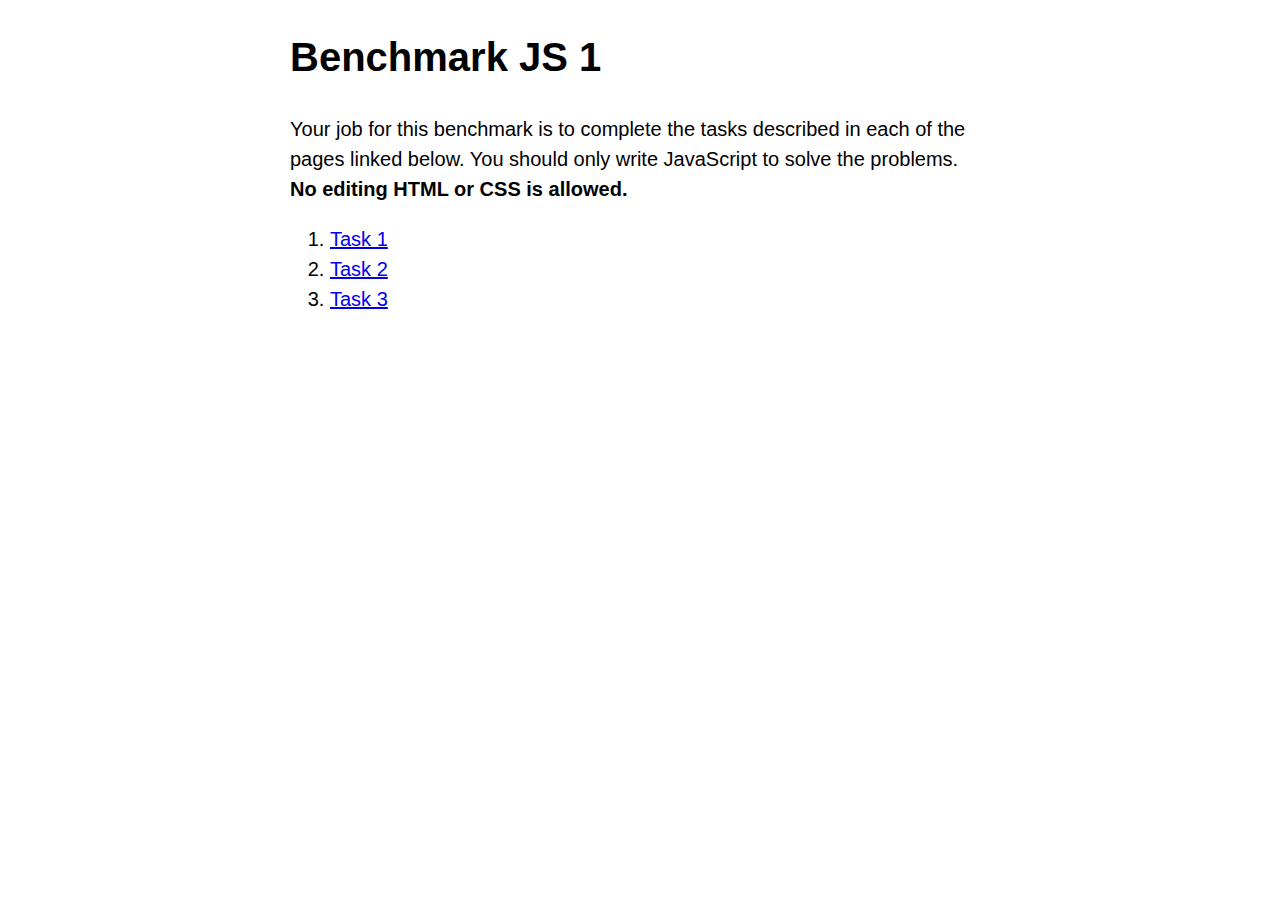
<file: unit-6-module-2-benchmark-1-JarvisPettisBC/index.html>
<!DOCTYPE html>
<html lang="en">
  <head>
    <meta charset="UTF-8" />
    <meta http-equiv="X-UA-Compatible" content="IE=edge" />
    <meta name="viewport" content="width=device-width, initial-scale=1.0" />
    <title>Benchmark JS 1</title>
    <link rel="stylesheet" href="base.css" />
    <script src="task3.js" defer></script>
  </head>
  <body>
    <h1>Benchmark JS 1</h1>
    <p>
      Your job for this benchmark is to complete the tasks described in each of
      the pages linked below. You should only write JavaScript to solve the
      problems. <b>No editing HTML or CSS is allowed.</b>
    </p>
    <ol>
      <li><a href="task1.html">Task 1</a></li>
      <li><a href="task2.html">Task 2</a></li>
      <li><a href="task3.html">Task 3</a></li>
    </ol>
  </body>
</html>
</file>
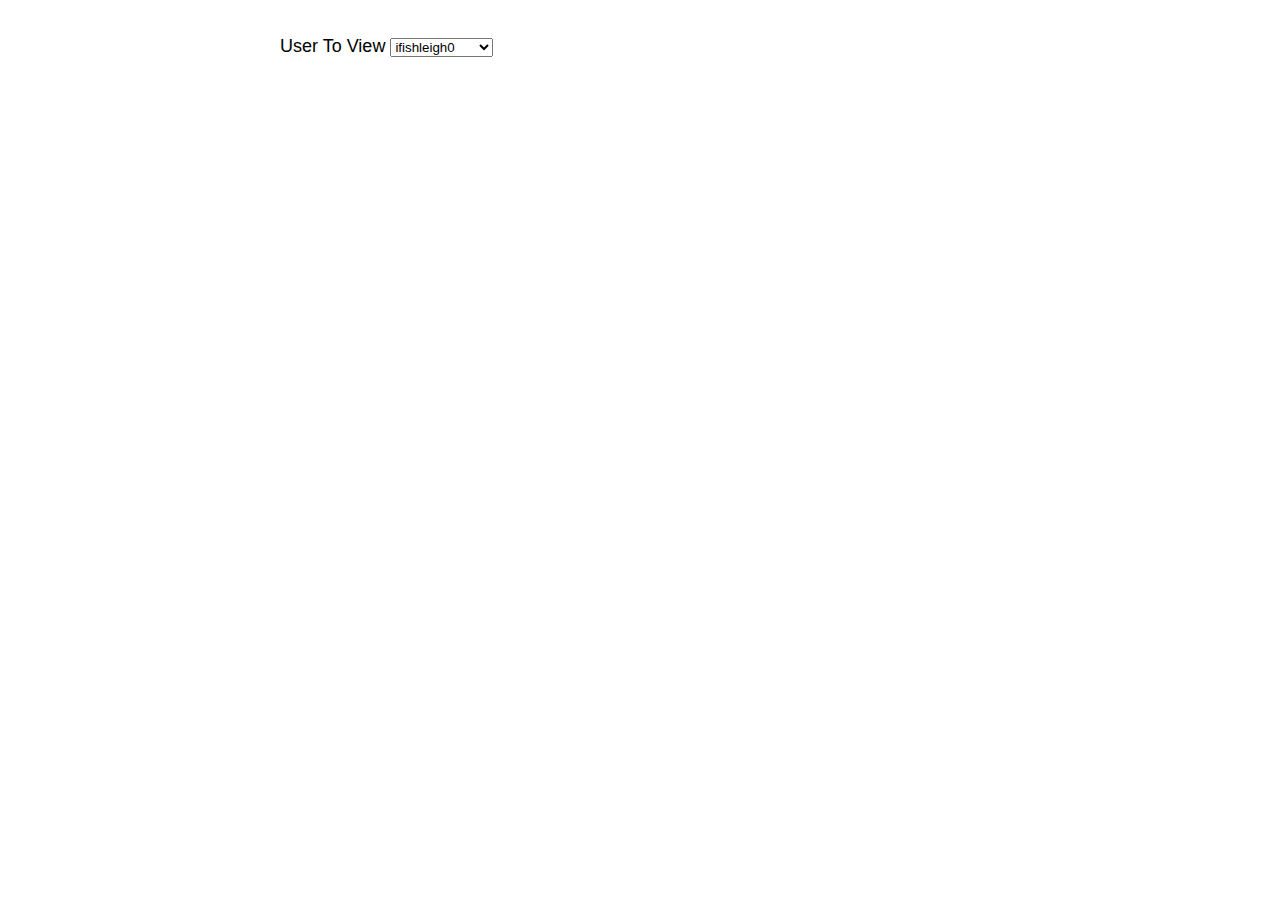
<file: unit-6-module-3-benchmark-1-JarvisPettisBC/index.html>
<!DOCTYPE html>
<html lang="en">
  <head>
    <meta charset="UTF-8" />
    <meta http-equiv="X-UA-Compatible" content="IE=edge" />
    <meta name="viewport" content="width=device-width, initial-scale=1.0" />
    <title>Document</title>
    <link rel="stylesheet" href="style.css" />
    <script src="main.js" defer></script>
  </head>
  <body>
    <label for="user-select">User To View</label>
    <select name="user" id="user-select"></select>

    <header id="author-header"></header>

    <main id="posts"></main>
  </body>
</html>
</file>
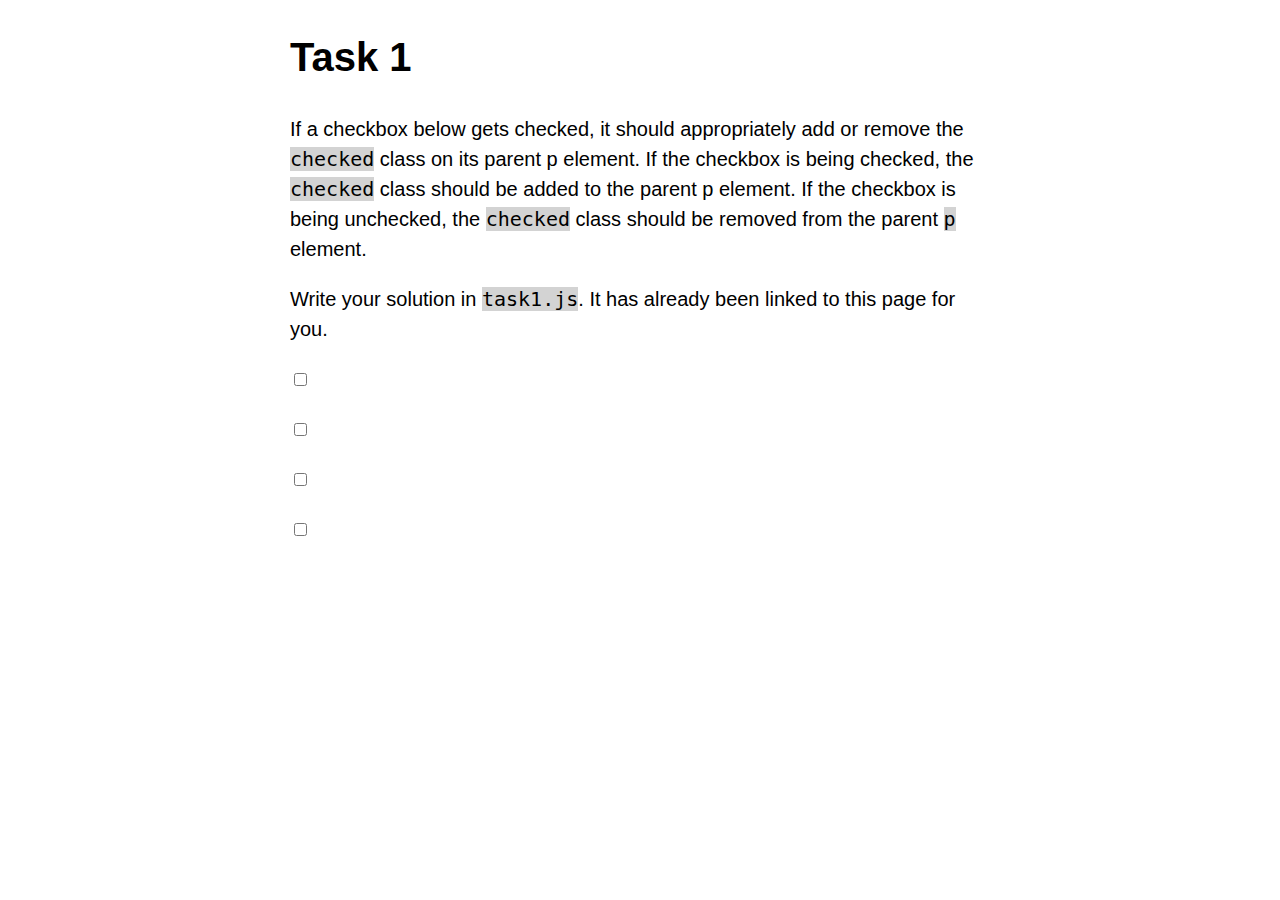
<file: unit-6-module-2-benchmark-1-JarvisPettisBC/task1.html>
<!DOCTYPE html>
<html lang="en">
  <head>
    <meta charset="UTF-8" />
    <meta http-equiv="X-UA-Compatible" content="IE=edge" />
    <meta name="viewport" content="width=device-width, initial-scale=1.0" />
    <title>Task 1</title>
    <link rel="stylesheet" href="base.css" />
    <style>
      p {
        color: white;
      }

      .checked {
        background-color: blue;
      }
    </style>
    <script src="task1.js" defer></script>
  </head>
  <body>
    <h1>Task 1</h1>
    <p style="color: black">
      If a checkbox below gets checked, it should appropriately add or remove
      the <code>checked</code> class on its parent p element. If the checkbox is
      being checked, the <code>checked</code> class should be added to the
      parent p element. If the checkbox is being unchecked, the
      <code>checked</code> class should be removed from the parent
      <code>p</code> element.
    </p>
    <p style="color: black">
      Write your solution in <code>task1.js</code>. It has already been linked
      to this page for you.
    </p>
    <p>
      <input type="checkbox" />
      JavaScript
    </p>
    <p>
      <input type="checkbox" />
      Is
    </p>
    <p>
      <input type="checkbox" />
      Not
    </p>
    <p>
      <input type="checkbox" />
      Java
    </p>
  </body>
</html>
</file>
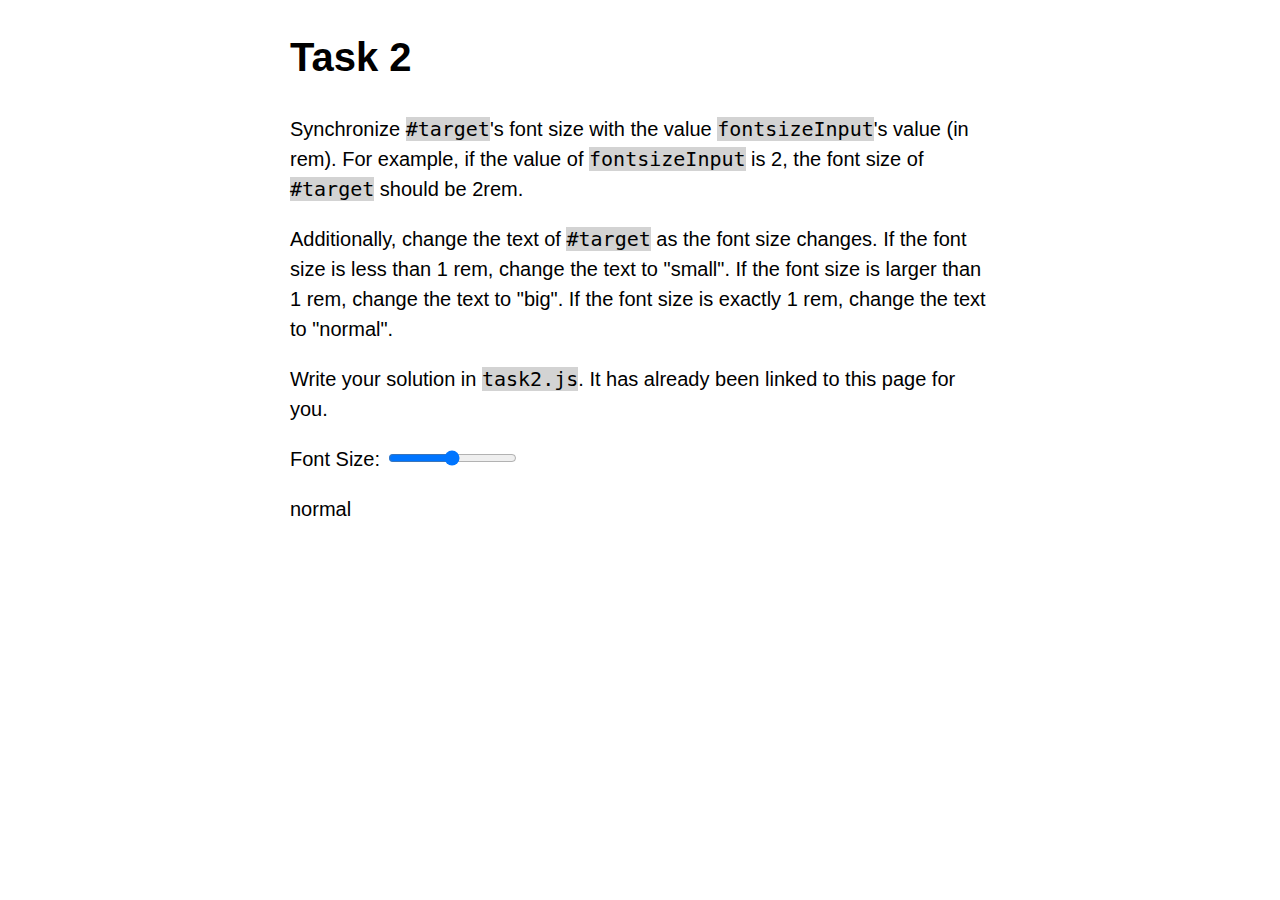
<file: unit-6-module-2-benchmark-1-JarvisPettisBC/task2.html>
<!DOCTYPE html>
<html lang="en">
  <head>
    <meta charset="UTF-8" />
    <meta http-equiv="X-UA-Compatible" content="IE=edge" />
    <meta name="viewport" content="width=device-width, initial-scale=1.0" />
    <title>Task 2</title>
    <script src="task2.js" defer></script>
    <link rel="stylesheet" href="base.css" />
  </head>
  <body>
    <h1>Task 2</h1>
    <p>
      Synchronize <code>#target</code>'s font size with the value
      <code>fontsizeInput</code>'s value (in rem). For example, if the value of
      <code>fontsizeInput</code> is 2, the font size of
      <code>#target</code> should be 2rem.
    </p>
    <p>
      Additionally, change the text of <code>#target</code> as the font size
      changes. If the font size is less than 1 rem, change the text to "small".
      If the font size is larger than 1 rem, change the text to "big". If the
      font size is exactly 1 rem, change the text to "normal".
    </p>
    <p>
      Write your solution in <code>task2.js</code>. It has already been linked
      to this page for you.
    </p>
    <label>
      Font Size:
      <input
        type="range"
        name="fontsize"
        id="fontsizeInput"
        min="0"
        max="5"
        step=".5"
      />
    </label>
    <p id="target">normal</p>
  </body>
</html>
</file>
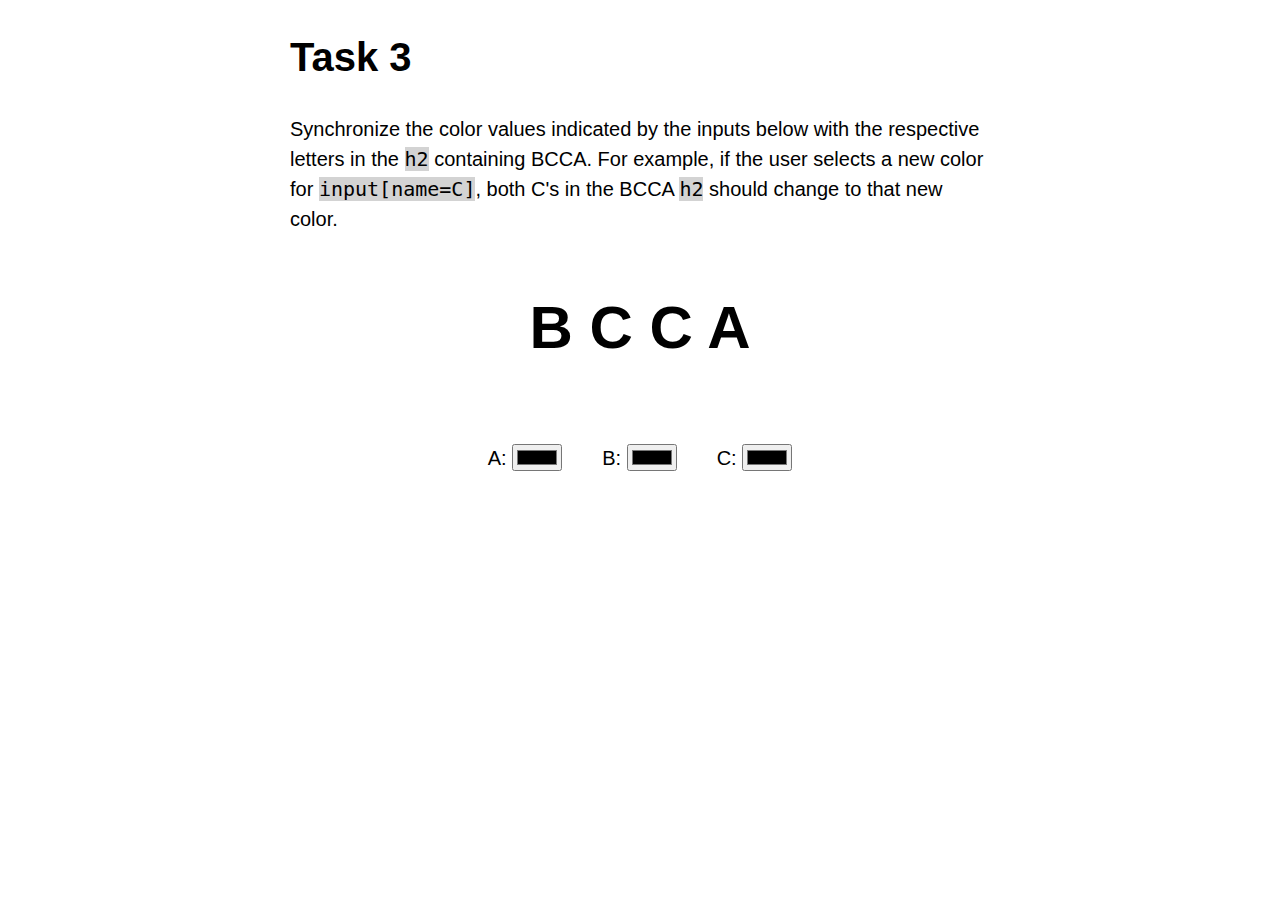
<file: unit-6-module-2-benchmark-1-JarvisPettisBC/task3.html>
<!DOCTYPE html>
<html lang="en">
  <head>
    <meta charset="UTF-8" />
    <meta http-equiv="X-UA-Compatible" content="IE=edge" />
    <meta name="viewport" content="width=device-width, initial-scale=1.0" />
    <title>Task 3</title>
    <script src="task3.js" defer></script>
    <link rel="stylesheet" href="base.css" />
  </head>
  <body>
    <h1>Task 3</h1>
    <p>
      Synchronize the color values indicated by the inputs below with the
      respective letters in the <code>h2</code> containing BCCA. For example, if
      the user selects a new color for <code>input[name=C]</code>, both C's in
      the BCCA <code>h2</code> should change to that new color.
    </p>
    <h2 style="font-size: 3rem; text-align: center">
      <span class="B">B</span>
      <span class="C">C</span>
      <span class="C">C</span>
      <span class="A">A</span>
    </h2>
    <div style="display: flex; justify-content: center; gap: 2rem">
      <p>
        <label>
          A:
          <input type="color" name="A" />
        </label>
      </p>
      <p>
        <label>
          B:
          <input type="color" name="B" />
        </label>
      </p>
      <p>
        <label>
          C:
          <input type="color" name="C" />
        </label>
      </p>
    </div>
  </body>
</html>
</file>
<file: unit-6-module-2-benchmark-1-JarvisPettisBC/base.css>
:root {
  font-size: 20px;
  line-height: 1.5;
  font-family: sans-serif;
}

body {
  width: 35rem;
  margin: auto;
}

code {
  background: lightgray;
}
</file>
<file: unit-6-module-3-benchmark-1-JarvisPettisBC/style.css>
:root {
  font-size: 18px;
  font-family: Arial, Helvetica, sans-serif;
}

body {
  padding: 2rem;
  max-width: 40rem;
  margin: auto;
}

#author-header h1 {
  margin-bottom: 0;
}

#author-header p {
  margin-top: 0;
  color: #555;
}

#posts article {
  margin-bottom: 4rem;
}

#posts article:not(:first-of-type) {
  padding-top: 2rem;
  border-top: solid 2px #ccc;
}

#posts article h2 {
  margin-bottom: 0;
}
#posts article p:first-of-type {
  margin-top: 0.5rem;
}
</file>
